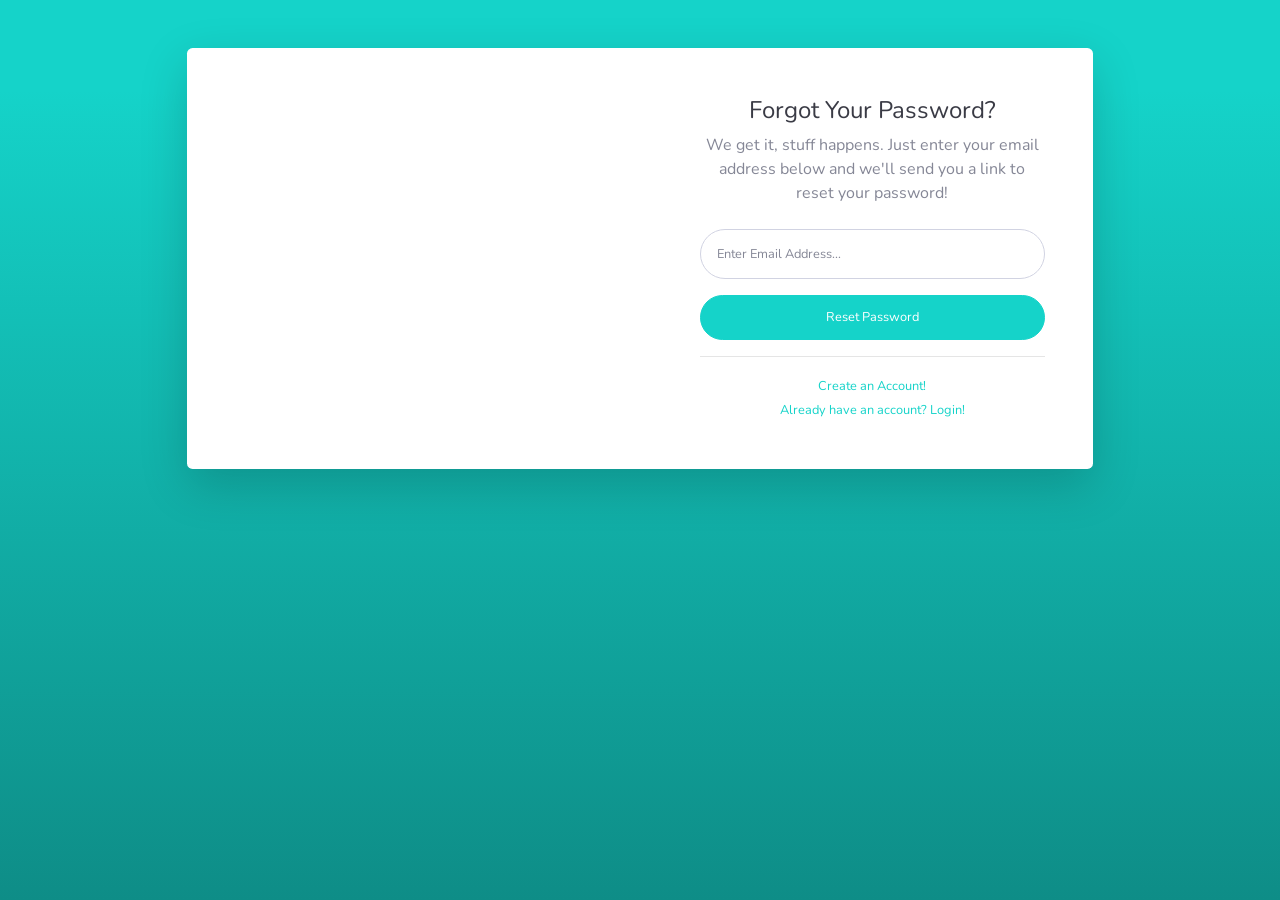
<file: forgot-password.html>
<!DOCTYPE html>
<html lang="en">

<head>

  <meta charset="utf-8">
  <meta http-equiv="X-UA-Compatible" content="IE=edge">
  <meta name="viewport" content="width=device-width, initial-scale=1, shrink-to-fit=no">
  <meta name="description" content="">
  <meta name="author" content="">

  <title>SB Admin 2 - Forgot Password</title>

  <!-- Custom fonts for this template-->
  <link href="vendor/fontawesome-free/css/all.min.css" rel="stylesheet" type="text/css">
  <link href="https://fonts.googleapis.com/css?family=Nunito:200,200i,300,300i,400,400i,600,600i,700,700i,800,800i,900,900i" rel="stylesheet">

  <!-- Custom styles for this template-->
  <link href="css/sb-admin-2.min.css" rel="stylesheet">

</head>

<body class="bg-gradient-primary">

  <div class="container">

    <!-- Outer Row -->
    <div class="row justify-content-center">

      <div class="col-xl-10 col-lg-12 col-md-9">

        <div class="card o-hidden border-0 shadow-lg my-5">
          <div class="card-body p-0">
            <!-- Nested Row within Card Body -->
            <div class="row">
              <div class="col-lg-6 d-none d-lg-block bg-password-image"></div>
              <div class="col-lg-6">
                <div class="p-5">
                  <div class="text-center">
                    <h1 class="h4 text-gray-900 mb-2">Forgot Your Password?</h1>
                    <p class="mb-4">We get it, stuff happens. Just enter your email address below and we'll send you a link to reset your password!</p>
                  </div>
                  <form class="user">
                    <div class="form-group">
                      <input type="email" class="form-control form-control-user" id="exampleInputEmail" aria-describedby="emailHelp" placeholder="Enter Email Address...">
                    </div>
                    <a href="login.html" class="btn btn-primary btn-user btn-block">
                      Reset Password
                    </a>
                  </form>
                  <hr>
                  <div class="text-center">
                    <a class="small" href="register.html">Create an Account!</a>
                  </div>
                  <div class="text-center">
                    <a class="small" href="login.html">Already have an account? Login!</a>
                  </div>
                </div>
              </div>
            </div>
          </div>
        </div>

      </div>

    </div>

  </div>

  <!-- Bootstrap core JavaScript-->
  <script src="vendor/jquery/jquery.min.js"></script>
  <script src="vendor/bootstrap/js/bootstrap.bundle.min.js"></script>

  <!-- Core plugin JavaScript-->
  <script src="vendor/jquery-easing/jquery.easing.min.js"></script>

  <!-- Custom scripts for all pages-->
  <script src="js/sb-admin-2.min.js"></script>

</body>

</html>
</file>
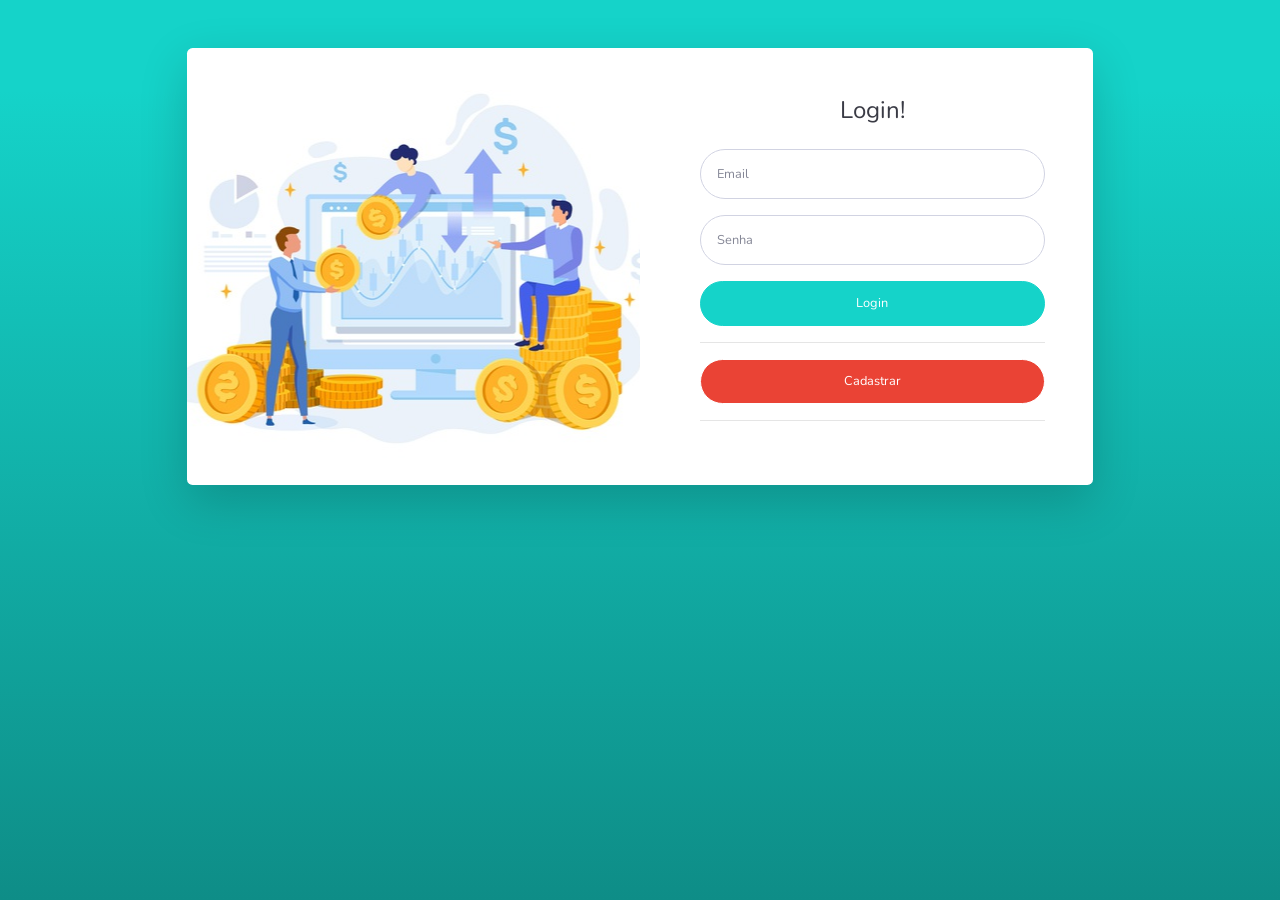
<file: login.html>
<!DOCTYPE html>
<html lang="pt-br">
<head>
  <meta charset="utf-8">
  <meta http-equiv="X-UA-Compatible" content="IE=edge">
  <meta name="viewport" content="width=device-width, initial-scale=1, shrink-to-fit=no">
  <meta name="description" content="">
  <meta name="author" content="">

  <title>Jogo Loteria - Login</title>

  <!-- Custom fonts for this template-->
  <link href="vendor/fontawesome-free/css/all.min.css" rel="stylesheet" type="text/css">
  <link href="https://fonts.googleapis.com/css?family=Nunito:200,200i,300,300i,400,400i,600,600i,700,700i,800,800i,900,900i" rel="stylesheet">

  <!-- Custom styles for this template-->
  <link href="css/sb-admin-2.min.css" rel="stylesheet">
</head>

<body class="bg-gradient-primary">

  <div class="container">

    <!-- Outer Row -->
    <div class="row justify-content-center">

      <div class="col-xl-10 col-lg-12 col-md-9">

        <div class="card o-hidden border-0 shadow-lg my-5">
          <div class="card-body p-0">
            <!-- Nested Row within Card Body -->
            <div class="row">
              <div class="col-lg-6 d-none d-lg-block bg-login-image"></div>
              <div class="col-lg-6">
                <div class="p-5">
                  <div class="text-center">
                    <h1 class="h4 text-gray-900 mb-4">Login!</h1>
                  </div>
                  <form class="user">
                    <div class="form-group">
                      <input type="email" class="form-control form-control-user" id="exampleInputEmail" aria-describedby="emailHelp" placeholder="Email">
                    </div>
                    <div class="form-group">
                      <input type="password" class="form-control form-control-user" id="exampleInputPassword" placeholder="Senha">
                    </div>
                    <a href="index.html" class="btn btn-primary btn-user btn-block">
                      Login
                    </a>
                    <hr>
                    <a href="register.html" class="btn btn-google btn-user btn-block">
                     Cadastrar
                    </a>
                  </form>
                  <hr>
                </div>
              </div>
            </div>
          </div>
        </div>

      </div>

    </div>

  </div>

  <!-- Bootstrap core JavaScript-->
  <script src="vendor/jquery/jquery.min.js"></script>
  <script src="vendor/bootstrap/js/bootstrap.bundle.min.js"></script>

  <!-- Core plugin JavaScript-->
  <script src="vendor/jquery-easing/jquery.easing.min.js"></script>

  <!-- Custom scripts for all pages-->
  <script src="js/sb-admin-2.min.js"></script>

</body>

</html>
</file>
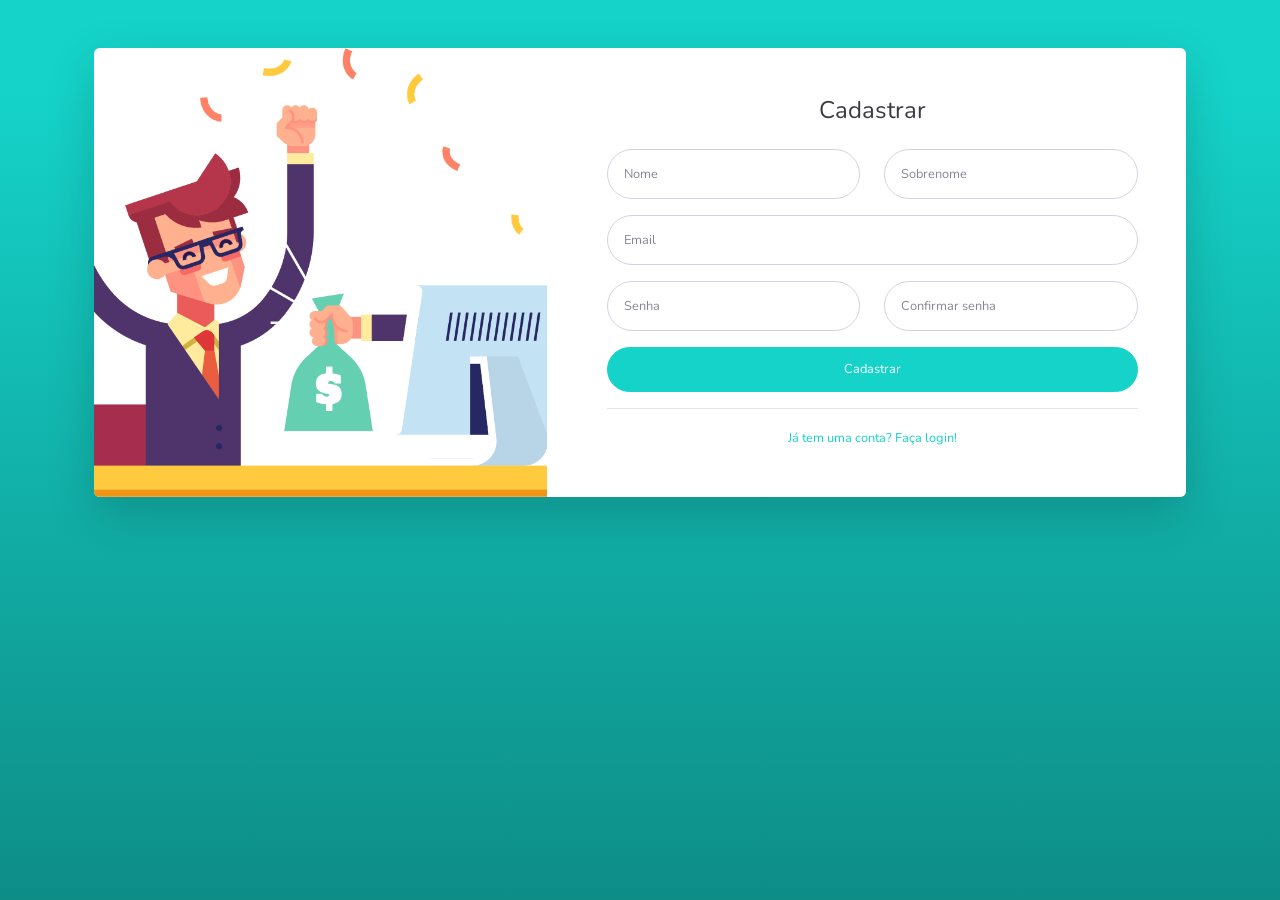
<file: register.html>
<!DOCTYPE html>
<html lang="pt-br">
<head>

  <meta charset="utf-8">
  <meta http-equiv="X-UA-Compatible" content="IE=edge">
  <meta name="viewport" content="width=device-width, initial-scale=1, shrink-to-fit=no">
  <meta name="description" content="">
  <meta name="author" content="">

  <title>Jogo Loteria - Cadastrar</title>

  <!-- Custom fonts for this template-->
  <link href="vendor/fontawesome-free/css/all.min.css" rel="stylesheet" type="text/css">
  <link href="https://fonts.googleapis.com/css?family=Nunito:200,200i,300,300i,400,400i,600,600i,700,700i,800,800i,900,900i" rel="stylesheet">

  <!-- Custom styles for this template-->
  <link href="css/sb-admin-2.min.css" rel="stylesheet">

</head>

<body class="bg-gradient-primary">

  <div class="container">

    <div class="card o-hidden border-0 shadow-lg my-5">
      <div class="card-body p-0">
        <!-- Nested Row within Card Body -->
        <div class="row">
          <div class="col-lg-5 d-none d-lg-block bg-register-image"></div>
          <div class="col-lg-7">
            <div class="p-5">
              <div class="text-center">
                <h1 class="h4 text-gray-900 mb-4">Cadastrar</h1>
              </div>
              <form class="user">
                <div class="form-group row">
                  <div class="col-sm-6 mb-3 mb-sm-0">
                    <input type="text" class="form-control form-control-user" id="exampleFirstName" placeholder="Nome">
                  </div>
                  <div class="col-sm-6">
                    <input type="text" class="form-control form-control-user" id="exampleLastName" placeholder="Sobrenome">
                  </div>
                </div>
                <div class="form-group">
                  <input type="email" class="form-control form-control-user" id="exampleInputEmail" placeholder="Email">
                </div>
                <div class="form-group row">
                  <div class="col-sm-6 mb-3 mb-sm-0">
                    <input type="password" class="form-control form-control-user" id="exampleInputPassword" placeholder="Senha">
                  </div>
                  <div class="col-sm-6">
                    <input type="password" class="form-control form-control-user" id="exampleRepeatPassword" placeholder="Confirmar senha">
                  </div>
                </div>
                <a href="login.html" class="btn btn-primary btn-user btn-block">
                  Cadastrar
                </a>
              </form>
              <hr>
              <div class="text-center">
                <a class="small" href="login.html">Já tem uma conta? Faça login!</a>
              </div>
            </div>
          </div>
        </div>
      </div>
    </div>

  </div>

  <!-- Bootstrap core JavaScript-->
  <script src="vendor/jquery/jquery.min.js"></script>
  <script src="vendor/bootstrap/js/bootstrap.bundle.min.js"></script>

  <!-- Core plugin JavaScript-->
  <script src="vendor/jquery-easing/jquery.easing.min.js"></script>

  <!-- Custom scripts for all pages-->
  <script src="js/sb-admin-2.min.js"></script>

</body>

</html>
</file>
